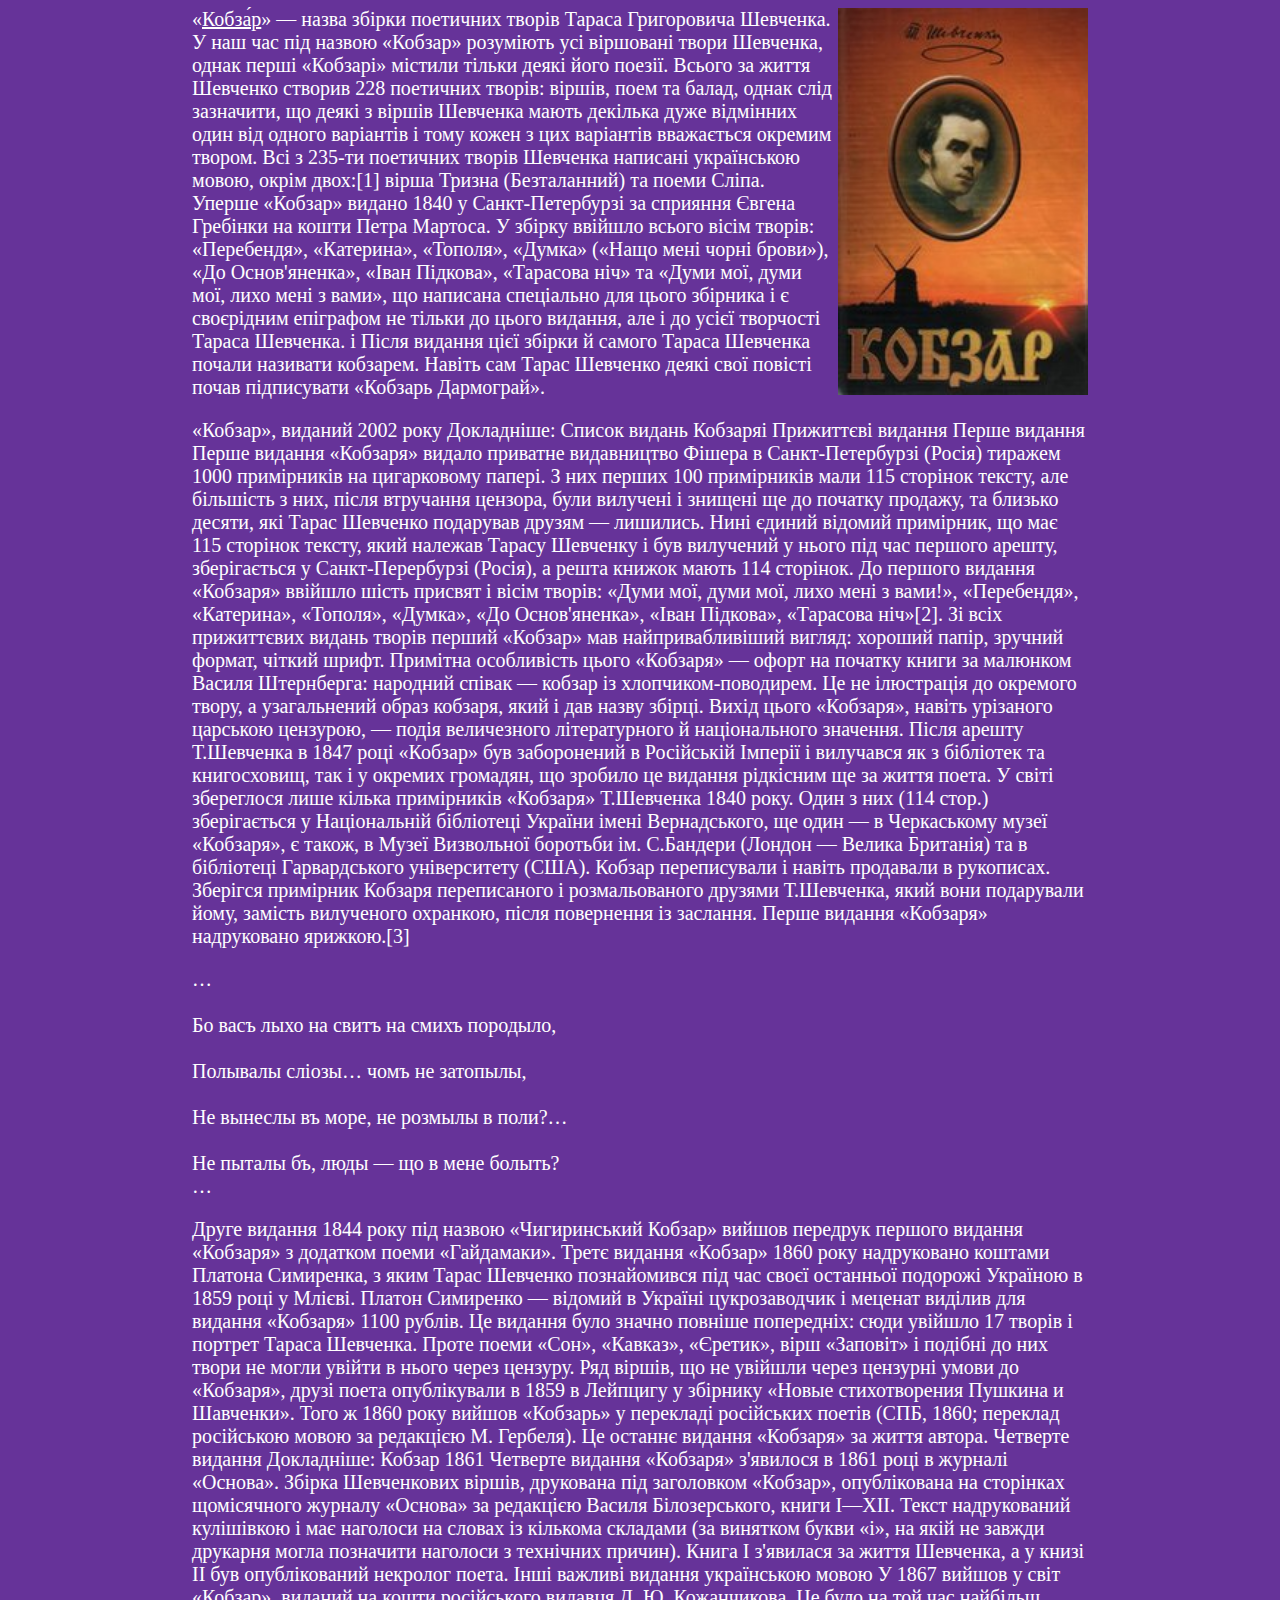
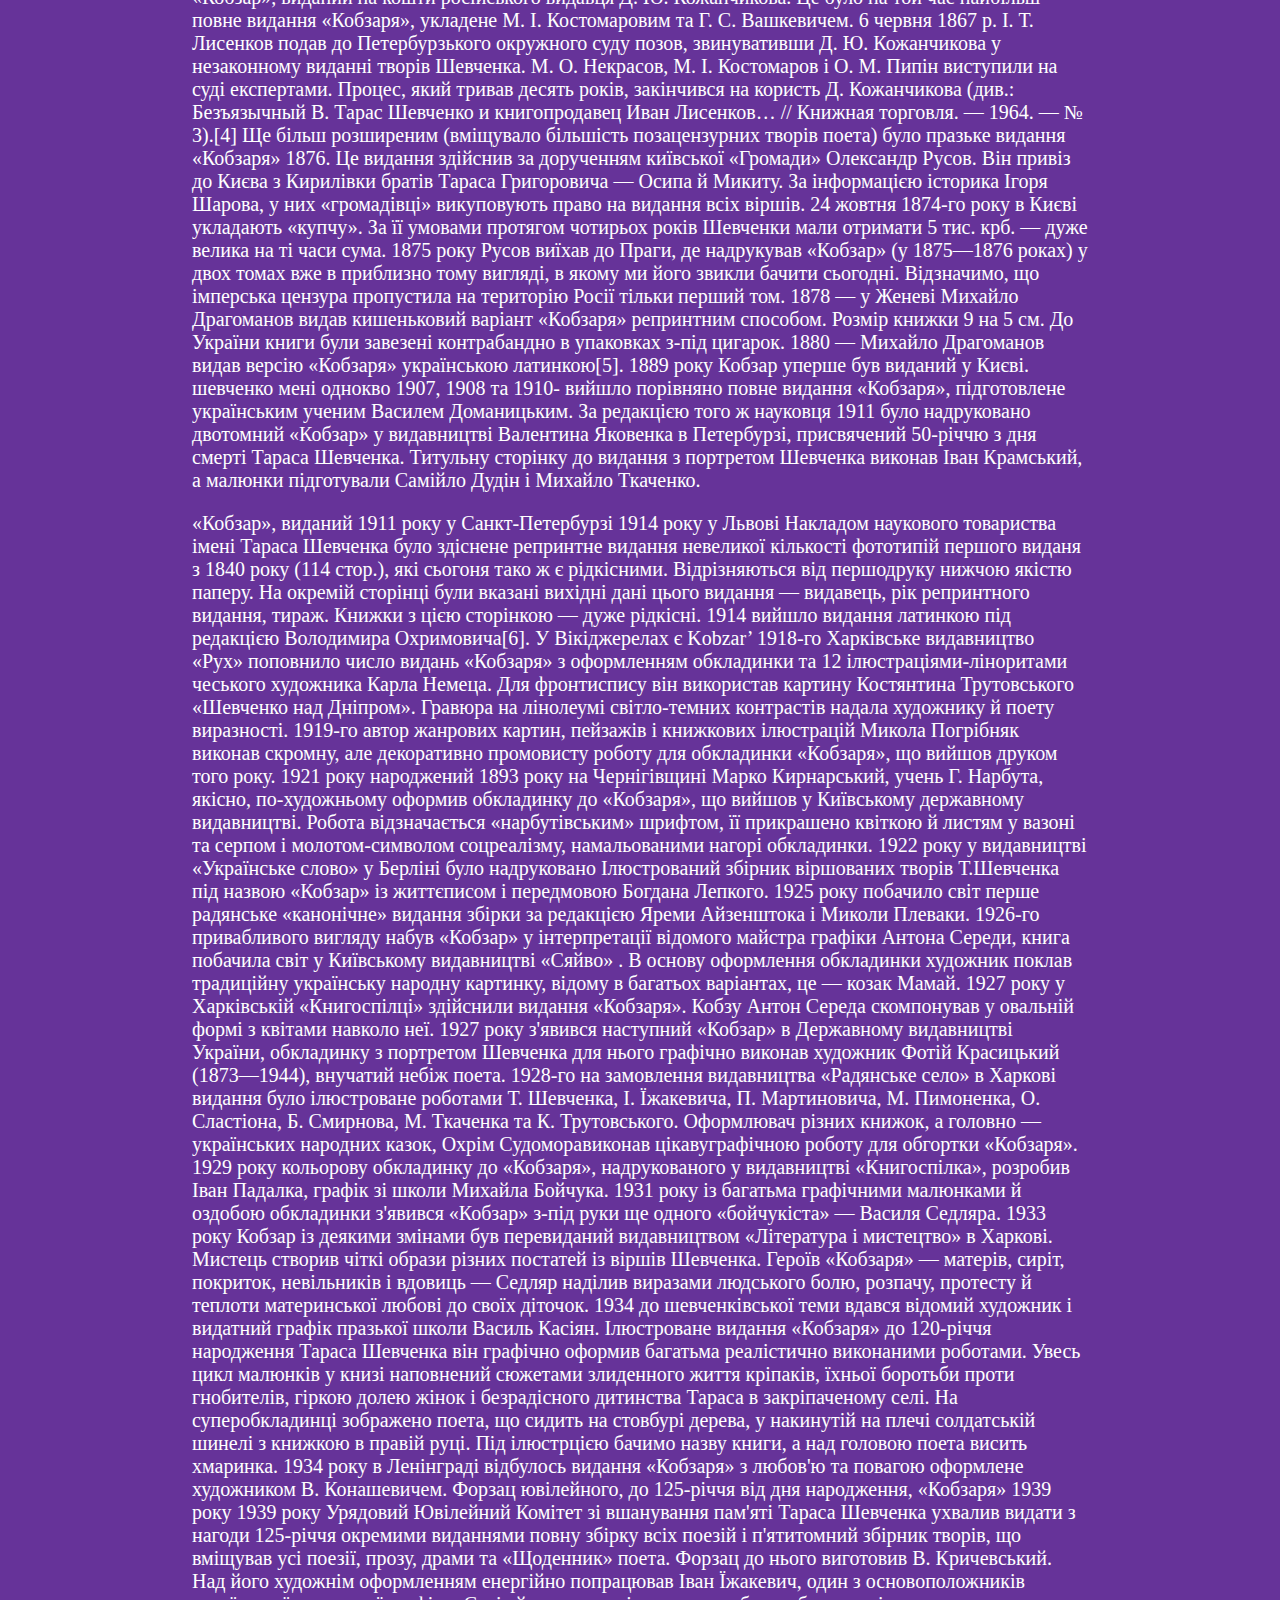
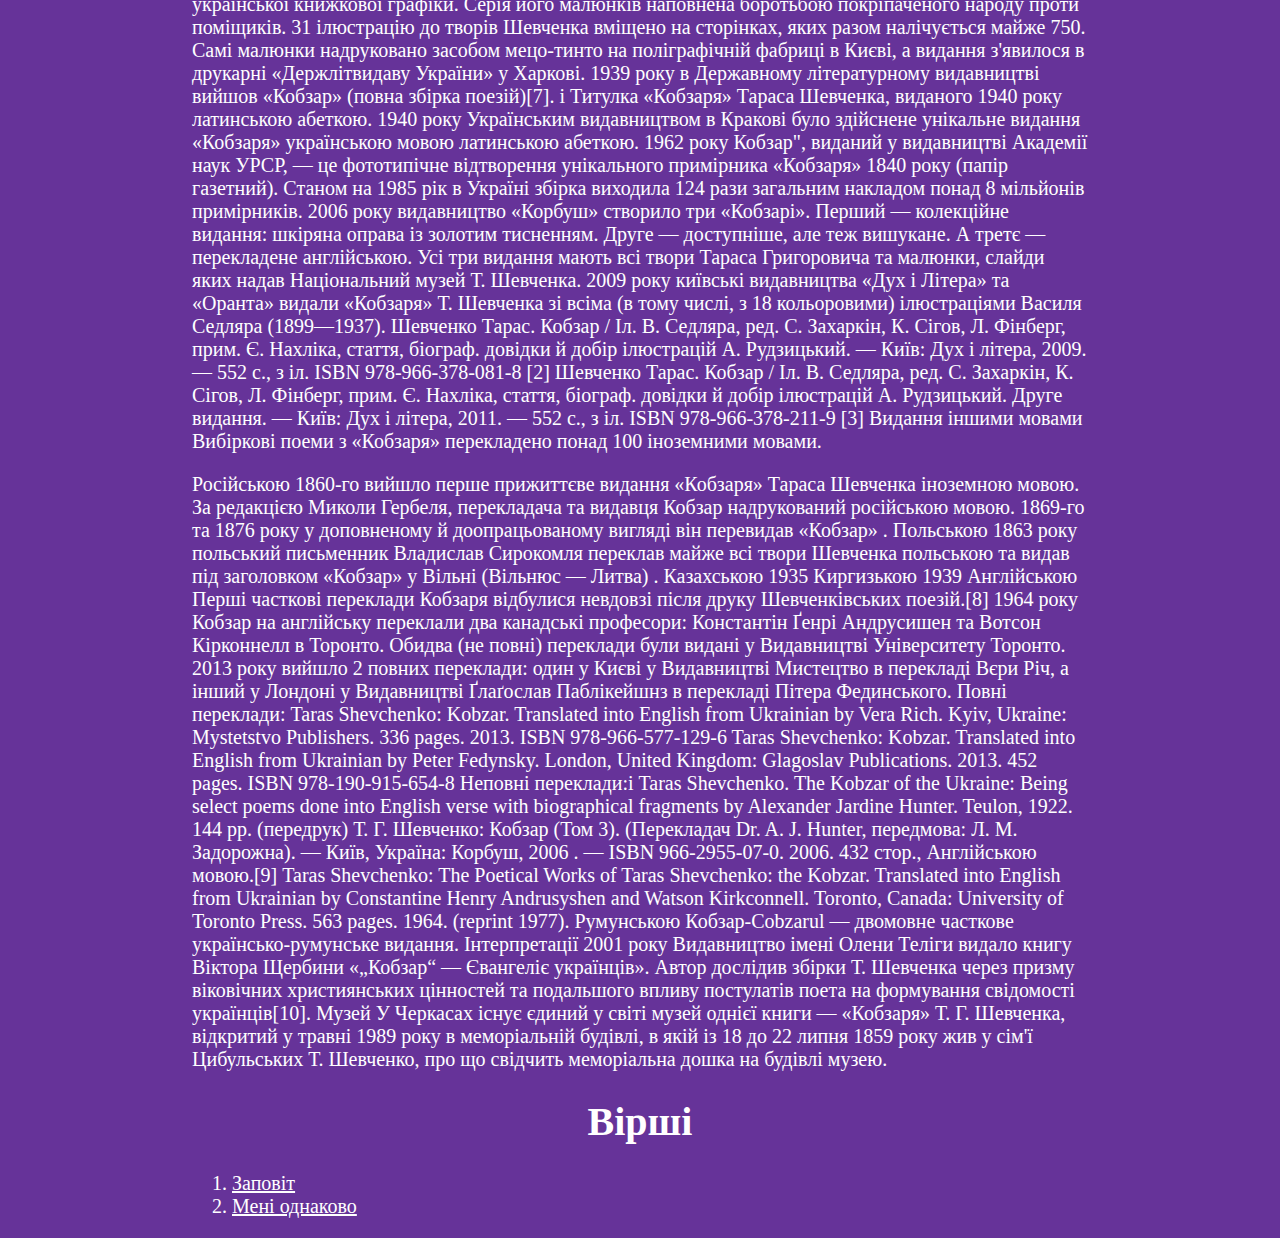
<file: гіперпосилання/index.html>
<html>
<head>
<style>
    body{
	 background:rebeccapurple;
	 color:white;
	 width:70%;
	 margin-left:15%;
	 font-size:20px;
	}
	a{
	  color:white;
	}
	.polis{
	     text-decoration:none;
	}
</style>
</head>
<body>
<p><img src="1.jpeg" align="right" width="250px">«<a href="zapovit.html ">Кобза́р</a>» — назва збірки поетичних творів Тараса Григоровича Шевченка. У наш час під назвою «Кобзар» розуміють усі віршовані твори Шевченка, однак перші «Кобзарі» містили тільки деякі його поезії. Всього за життя Шевченко створив 228 поетичних творів: віршів, поем та балад, однак слід зазначити, що деякі з віршів Шевченка мають декілька дуже відмінних один від одного варіантів і тому кожен з цих варіантів вважається окремим твором.
Всі з 235-ти поетичних творів Шевченка написані українською мовою, окрім двох:[1] вірша Тризна (Безталанний) та поеми Сліпа. Уперше «Кобзар» видано 1840 у Санкт-Петербурзі за сприяння Євгена Гребінки на кошти Петра Мартоса. У збірку ввійшло всього вісім творів: «Перебендя», «Катерина», «Тополя», «Думка» («Нащо мені чорні брови»), «До Основ'яненка», «Іван Підкова», «Тарасова ніч» та «Думи мої, думи мої, лихо мені з вами», що написана спеціально для цього збірника і є своєрідним епіграфом не тільки до цього видання, але і до усієї творчості Тараса Шевченка. і Після видання цієї збірки й самого Тараса Шевченка почали називати кобзарем. Навіть сам Тарас Шевченко деякі свої повісті почав підписувати «Кобзарь Дармограй».</p>

<p>«Кобзар», виданий 2002 року Докладніше: Список видань Кобзаряі Прижиттєві видання Перше видання Перше видання «Кобзаря» видало приватне видавництво Фішера в Санкт-Петербурзі (Росія) тиражем 1000 примірників на цигарковому папері. З них перших 100 примірників мали 115 сторінок тексту, але більшість з них, після втручання цензора, були вилучені і знищені ще до початку продажу, та близько десяти, які Тарас Шевченко подарував друзям — лишились. Нині єдиний відомий примірник, що має 115 сторінок тексту, який належав Тарасу Шевченку і був вилучений у нього під час першого арешту, зберігається у Санкт-Перербурзі (Росія), а решта книжок мають 114 сторінок. До першого видання «Кобзаря» ввійшло шість присвят і вісім творів: «Думи мої, думи мої, лихо мені з вами!», «Перебендя», «Катерина», «Тополя», «Думка», «До Основ'яненка», «Іван Підкова», «Тарасова ніч»[2]. Зі всіх прижиттєвих видань творів перший «Кобзар» мав найпривабливіший вигляд: хороший папір, зручний формат, чіткий шрифт. Примітна особливість цього «Кобзаря» — офорт на початку книги за малюнком Василя Штернберга: народний співак — кобзар із хлопчиком-поводирем. Це не ілюстрація до окремого твору, а узагальнений образ кобзаря, який і дав назву збірці. Вихід цього «Кобзаря», навіть урізаного царською цензурою, — подія величезного літературного й національного значення. Після арешту Т.Шевченка в 1847 році «Кобзар» був заборонений в Російській Імперії і вилучався як з бібліотек та книгосховищ, так і у окремих громадян, що зробило це видання рідкісним ще за життя поета. У світі збереглося лише кілька примірників «Кобзаря» Т.Шевченка 1840 року. Один з них (114 стор.) зберігається у Національній бібліотеці України імені Вернадського, ще один — в Черкаському музеї «Кобзаря», є також, в Музеї Визвольної боротьби ім. С.Бандери (Лондон — Велика Британія) та в бібліотеці Гарвардського університету (США). Кобзар переписували і навіть продавали в рукописах. Зберігся примірник Кобзаря переписаного і розмальованого друзями Т.Шевченка, який вони подарували йому, замість вилученого охранкою, після повернення із заслання. Перше видання «Кобзаря» надруковано ярижкою.[3]<p/>

…<br>
<br>Бо васъ лыхо на свитъ на смихъ породыло,<br>
<br>Полывалы сліозы… чомъ не затопылы,<br>
<br>Не вынеслы въ море, не розмылы в поли?…<br>
<br>Не пыталы бъ, люды — що в мене болыть?<br>
…<br>
<p>Друге видання 1844 року під назвою «Чигиринський Кобзар» вийшов передрук першого видання «Кобзаря» з додатком поеми «Гайдамаки». Третє видання «Кобзар» 1860 року надруковано коштами Платона Симиренка, з яким Тарас Шевченко познайомився під час своєї останньої подорожі Україною в 1859 році у Млієві. Платон Симиренко — відомий в Україні цукрозаводчик і меценат виділив для видання «Кобзаря» 1100 рублів. Це видання було значно повніше попередніх: сюди увійшло 17 творів і портрет Тараса Шевченка. Проте поеми «Сон», «Кавказ», «Єретик», вірш «Заповіт» і подібні до них твори не могли увійти в нього через цензуру. Ряд віршів, що не увійшли через цензурні умови до «Кобзаря», друзі поета опублікували в 1859 в Лейпцигу у збірнику «Новые стихотворения Пушкина и Шавченки». Того ж 1860 року вийшов «Кобзарь» у перекладі російських поетів (СПБ, 1860; переклад російською мовою за редакцією М. Гербеля). Це останнє видання «Кобзаря» за життя автора. Четверте видання Докладніше: Кобзар 1861 Четверте видання «Кобзаря» з'явилося в 1861 році в журналі «Основа». Збірка Шевченкових віршів, друкована під заголовком «Кобзар», опублікована на сторінках щомісячного журналу «Основа» за редакцією Василя Білозерського, книги I—XII. Текст надрукований кулішівкою і має наголоси на словах із кількома складами (за винятком букви «і», на якій не завжди друкарня могла позначити наголоси з технічних причин). Книга I з'явилася за життя Шевченка, а у книзі II був опублікований некролог поета. Інші важливі видання українською мовою У 1867 вийшов у світ «Кобзар», виданий на кошти російського видавця Д. Ю. Кожанчикова. Це було на той час найбільш повне видання «Кобзаря», укладене М. І. Костомаровим та Г. С. Вашкевичем. 6 червня 1867 р. І. Т. Лисенков подав до Петербурзького окружного суду позов, звинувативши Д. Ю. Кожанчикова у незаконному виданні творів Шевченка. М. О. Некрасов, М. І. Костомаров і О. М. Пипін виступили на суді експертами. Процес, який тривав десять років, закінчився на користь Д. Кожанчикова (див.: Безъязычный В. Тарас Шевченко и книгопродавец Иван Лисенков… // Книжная торговля. — 1964. — № 3).[4] Ще більш розширеним (вміщувало більшість позацензурних творів поета) було празьке видання «Кобзаря» 1876. Це видання здійснив за дорученням київської «Громади» Олександр Русов. Він привіз до Києва з Кирилівки братів Тараса Григоровича — Осипа й Микиту. За інформацією історика Ігоря Шарова, у них «громадівці» викуповують право на видання всіх віршів. 24 жовтня 1874-го року в Києві укладають «купчу». За її умовами протягом чотирьох років Шевченки мали отримати 5 тис. крб. — дуже велика на ті часи сума. 1875 року Русов виїхав до Праги, де надрукував «Кобзар» (у 1875—1876 роках) у двох томах вже в приблизно тому вигляді, в якому ми його звикли бачити сьогодні. Відзначимо, що імперська цензура пропустила на територію Росії тільки перший том. 1878 — у Женеві Михайло Драгоманов видав кишеньковий варіант «Кобзаря» репринтним способом. Розмір книжки 9 на 5 см. До України книги були завезені контрабандно в упаковках з-під цигарок. 1880 — Михайло Драгоманов видав версію «Кобзаря» українською латинкою[5]. 1889 року Кобзар уперше був виданий у Києві. шевченко мені однокво 1907, 1908 та 1910- вийшло порівняно повне видання «Кобзаря», підготовлене українським ученим Василем Доманицьким. За редакцією того ж науковця 1911 було надруковано двотомний «Кобзар» у видавництві Валентина Яковенка в Петербурзі, присвячений 50-річчю з дня смерті Тараса Шевченка. Титульну сторінку до видання з портретом Шевченка виконав Іван Крамський, а малюнки підготували Самійло Дудін і Михайло Ткаченко.</p>
<p>«Кобзар», виданий 1911 року у Санкт-Петербурзі 1914 року у Львові Накладом наукового товариства імені Тараса Шевченка було здіснене репринтне видання невеликої кількості фототипій першого виданя з 1840 року (114 стор.), які сьогоня тако ж є рідкісними. Відрізняються від першодруку нижчою якістю паперу. На окремій сторінці були вказані вихідні дані цього видання — видавець, рік репринтного видання, тираж. Книжки з цією сторінкою — дуже рідкісні. 1914 вийшло видання латинкою під редакцією Володимира Охримовича[6]. У Вікіджерелах є Kobzar’ 1918-го Харківське видавництво «Рух» поповнило число видань «Кобзаря» з оформленням обкладинки та 12 ілюстраціями-ліноритами чеського художника Карла Немеца. Для фронтиспису він використав картину Костянтина Трутовського «Шевченко над Дніпром». Гравюра на лінолеумі світло-темних контрастів надала художнику й поету виразності. 1919-го автор жанрових картин, пейзажів і книжкових ілюстрацій Микола Погрібняк виконав скромну, але декоративно промовисту роботу для обкладинки «Кобзаря», що вийшов друком того року. 1921 року народжений 1893 року на Чернігівщині Марко Кирнарський, учень Г. Нарбута, якісно, по-художньому оформив обкладинку до «Кобзаря», що вийшов у Київському державному видавництві. Робота відзначається «нарбутівським» шрифтом, її прикрашено квіткою й листям у вазоні та серпом і молотом-символом соцреалізму, намальованими нагорі обкладинки. 1922 року у видавництві «Українське слово» у Берліні було надруковано Ілюстрований збірник віршованих творів Т.Шевченка під назвою «Кобзар» із життєписом і передмовою Богдана Лепкого. 1925 року побачило світ перше радянське «канонічне» видання збірки за редакцією Яреми Айзенштока і Миколи Плеваки. 1926-го привабливого вигляду набув «Кобзар» у інтерпретації відомого майстра графіки Антона Середи, книга побачила світ у Київському видавництві «Сяйво» . В основу оформлення обкладинки художник поклав традиційну українську народну картинку, відому в багатьох варіантах, це — козак Мамай. 1927 року у Харківській «Книгоспілці» здійснили видання «Кобзаря». Кобзу Антон Середа скомпонував у овальній формі з квітами навколо неї. 1927 року з'явився наступний «Кобзар» в Державному видавництві України, обкладинку з портретом Шевченка для нього графічно виконав художник Фотій Красицький (1873—1944), внучатий небіж поета. 1928-го на замовлення видавництва «Радянське село» в Харкові видання було ілюстроване роботами Т. Шевченка, І. Їжакевича, П. Мартиновича, М. Пимоненка, О. Сластіона, Б. Смирнова, М. Ткаченка та К. Трутовського. Оформлювач різних книжок, а головно — українських народних казок, Охрім Судоморавиконав цікавуграфічною роботу для обгортки «Кобзаря». 1929 року кольорову обкладинку до «Кобзаря», надрукованого у видавництві «Книгоспілка», розробив Іван Падалка, графік зі школи Михайла Бойчука. 1931 року із багатьма графічними малюнками й оздобою обкладинки з'явився «Кобзар» з-під руки ще одного «бойчукіста» — Василя Седляра. 1933 року Кобзар із деякими змінами був перевиданий видавництвом «Література і мистецтво» в Харкові. Мистець створив чіткі образи різних постатей із віршів Шевченка. Героїв «Кобзаря» — матерів, сиріт, покриток, невільників і вдовиць — Седляр наділив виразами людського болю, розпачу, протесту й теплоти материнської любові до своїх діточок. 1934 до шевченківської теми вдався відомий художник і видатний графік празької школи Василь Касіян. Ілюстроване видання «Кобзаря» до 120-річчя народження Тараса Шевченка він графічно оформив багатьма реалістично виконаними роботами. Увесь цикл малюнків у книзі наповнений сюжетами злиденного життя кріпаків, їхньої боротьби проти гнобителів, гіркою долею жінок і безрадісного дитинства Тараса в закріпаченому селі. На суперобкладинці зображено поета, що сидить на стовбурі дерева, у накинутій на плечі солдатській шинелі з книжкою в правій руці. Під ілюстрцією бачимо назву книги, а над головою поета висить хмаринка. 1934 року в Ленінграді відбулось видання «Кобзаря» з любов'ю та повагою оформлене художником В. Конашевичем. Форзац ювілейного, до 125-річчя від дня народження, «Кобзаря» 1939 року 1939 року Урядовий Ювілейний Комітет зі вшанування пам'яті Тараса Шевченка ухвалив видати з нагоди 125-річчя окремими виданнями повну збірку всіх поезій і п'ятитомний збірник творів, що вміщував усі поезії, прозу, драми та «Щоденник» поета. Форзац до нього виготовив В. Кричевський. Над його художнім оформленням енергійно попрацював Іван Їжакевич, один з основоположників української книжкової графіки. Серія його малюнків наповнена боротьбою покріпаченого народу проти поміщиків. 31 ілюстрацію до творів Шевченка вміщено на сторінках, яких разом налічується майже 750. Самі малюнки надруковано засобом мецо-тинто на поліграфічній фабриці в Києві, а видання з'явилося в друкарні «Держлітвидаву України» у Харкові. 1939 року в Державному літературному видавництві вийшов «Кобзар» (повна збірка поезій)[7]. і Титулка «Кобзаря» Тараса Шевченка, виданого 1940 року латинською абеткою. 1940 року Українським видавництвом в Кракові було здійснене унікальне видання «Кобзаря» українською мовою латинською абеткою. 1962 року Кобзар", виданий у видавництві Академії наук УРСР, — це фототипічне відтворення унікального примірника «Кобзаря» 1840 року (папір газетний). Станом на 1985 рік в Україні збірка виходила 124 рази загальним накладом понад 8 мільйонів примірників. 2006 року видавництво «Корбуш» створило три «Кобзарі». Перший — колекційне видання: шкіряна оправа із золотим тисненням. Друге — доступніше, але теж вишукане. А третє — перекладене англійською. Усі три видання мають всі твори Тараса Григоровича та малюнки, слайди яких надав Національний музей Т. Шевченка. 2009 року київські видавництва «Дух і Літера» та «Оранта» видали «Кобзаря» Т. Шевченка зі всіма (в тому числі, з 18 кольоровими) ілюстраціями Василя Седляра (1899—1937). Шевченко Тарас. Кобзар / Іл. В. Седляра, ред. С. Захаркін, К. Сігов, Л. Фінберг, прим. Є. Нахліка, стаття, біограф. довідки й добір ілюстрацій А. Рудзицький. — Київ: Дух і літера, 2009. — 552 с., з іл. ISBN 978-966-378-081-8 [2] Шевченко Тарас. Кобзар / Іл. В. Седляра, ред. С. Захаркін, К. Сігов, Л. Фінберг, прим. Є. Нахліка, стаття, біограф. довідки й добір ілюстрацій А. Рудзицький. Друге видання. — Київ: Дух і літера, 2011. — 552 с., з іл. ISBN 978-966-378-211-9 [3] Видання іншими мовами Вибіркові поеми з «Кобзаря» перекладено понад 100 іноземними мовами.</p>
<p>Російською 1860-го вийшло перше прижиттєве видання «Кобзаря» Тараса Шевченка іноземною мовою. За редакцією Миколи Гербеля, перекладача та видавця Кобзар надрукований російською мовою. 1869-го та 1876 року у доповненому й доопрацьованому вигляді він перевидав «Кобзар» . Польською 1863 року польський письменник Владислав Сирокомля переклав майже всі твори Шевченка польською та видав під заголовком «Кобзар» у Вільні (Вільнюс — Литва) . Казахською 1935 Киргизькою 1939 Англійською Перші часткові переклади Кобзаря відбулися невдовзі після друку Шевченківських поезій.[8] 1964 року Кобзар на англійську переклали два канадські професори: Константін Ґенрі Андрусишен та Вотсон Кірконнелл в Торонто. Обидва (не повні) переклади були видані у Видавництві Університету Торонто. 2013 року вийшло 2 повних переклади: один у Києві у Видавництві Мистецтво в перекладі Вєри Річ, а інший у Лондоні у Видавництві Ґлаґослав Паблікейшнз в перекладі Пітера Фединського. Повні переклади: Taras Shevchenko: Kobzar. Translated into English from Ukrainian by Vera Rich. Kyiv, Ukraine: Mystetstvo Publishers. 336 pages. 2013. ISBN 978-966-577-129-6 Taras Shevchenko: Kobzar. Translated into English from Ukrainian by Peter Fedynsky. London, United Kingdom: Glagoslav Publications. 2013. 452 pages. ISBN 978-190-915-654-8 Неповні переклади:і Taras Shevchenko. The Kobzar of the Ukraine: Being select poems done into English verse with biographical fragments by Alexander Jardine Hunter. Teulon, 1922. 144 pp. (передрук) Т. Г. Шевченко: Кобзар (Том 3). (Перекладач Dr. A. J. Hunter, передмова: Л. М. Задорожна). — Київ, Україна: Корбуш, 2006 . — ISBN 966-2955-07-0. 2006. 432 стор., Англійською мовою.[9] Taras Shevchenko: The Poetical Works of Taras Shevchenko: the Kobzar. Translated into English from Ukrainian by Constantine Henry Andrusyshen and Watson Kirkconnell. Toronto, Canada: University of Toronto Press. 563 pages. 1964. (reprint 1977). Румунською Кобзар-Cobzarul — двомовне часткове українсько-румунське видання. Інтерпретації 2001 року Видавництво імені Олени Теліги видало книгу Віктора Щербини «„Кобзар“ — Євангеліє українців». Автор дослідив збірки Т. Шевченка через призму віковічних християнських цінностей та подальшого впливу постулатів поета на формування свідомості українців[10]. Музей У Черкасах існує єдиний у світі музей однієї книги — «Кобзаря» Т. Г. Шевченка, відкритий у травні 1989 року в меморіальній будівлі, в якій із 18 до 22 липня 1859 року жив у сім'ї Цибульських Т. Шевченко, про що свідчить меморіальна дошка на будівлі музею.</p>
<h1 align="center">Вірші</h1>
<ol>
      <li><a href="zapovit.html">Заповіт</a></li>
	  <li><a href="meniodnakovo.html">Мені однаково</a></li>
</ol>
</body>
</html>
</file>
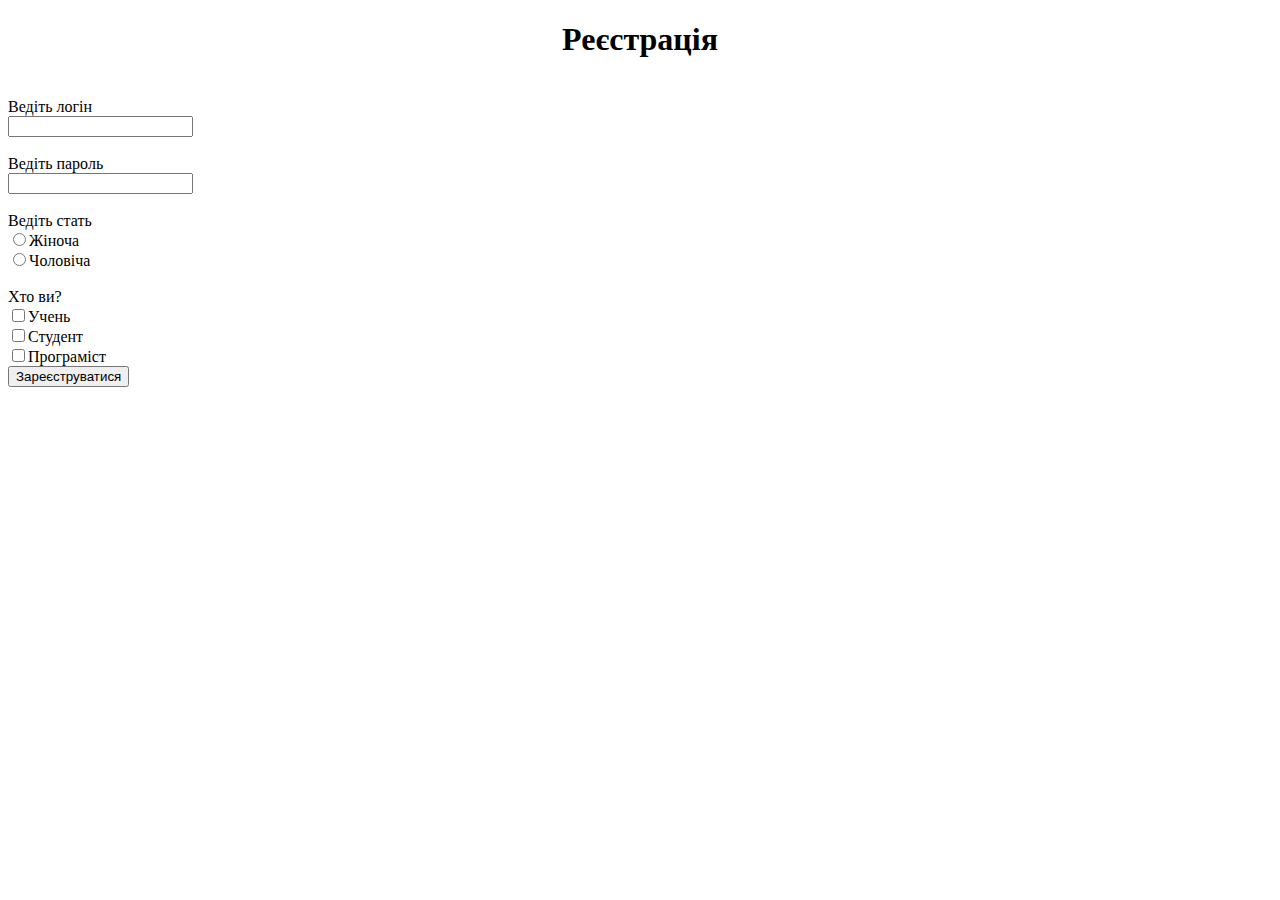
<file: reg.html>
<!DOCTYPE html>
<html lang="en">
<head>
    <meta charset="UTF-8">
    <meta name="viewport" content="width=device-width, initial-scale=1.0">
    <title>Document</title>
</head>
<body>
   <h1 align="center">Реєстрація</h1>
   <br>Ведіть логін</br>
   <input type="email" name="" id=""><br>
   <br>Ведіть пароль</br>
   <input type="password" name="" id=""><br>
   <br>Ведіть стать</br>
   <input type="radio" nam" id="">Жіноча<br>
   <input type="radio" nam" id="">Чоловіча<br>
   <br>Хто ви?</br>
   <input type="checkbox" name="" id="">Учень<br>
   <input type="checkbox" name="" id="">Студент<br>
   <input type="checkbox" name="" id="">Програміст<br>
   <input type="button" value="Зареєструватися"><br>
</body>
</html>
</file>
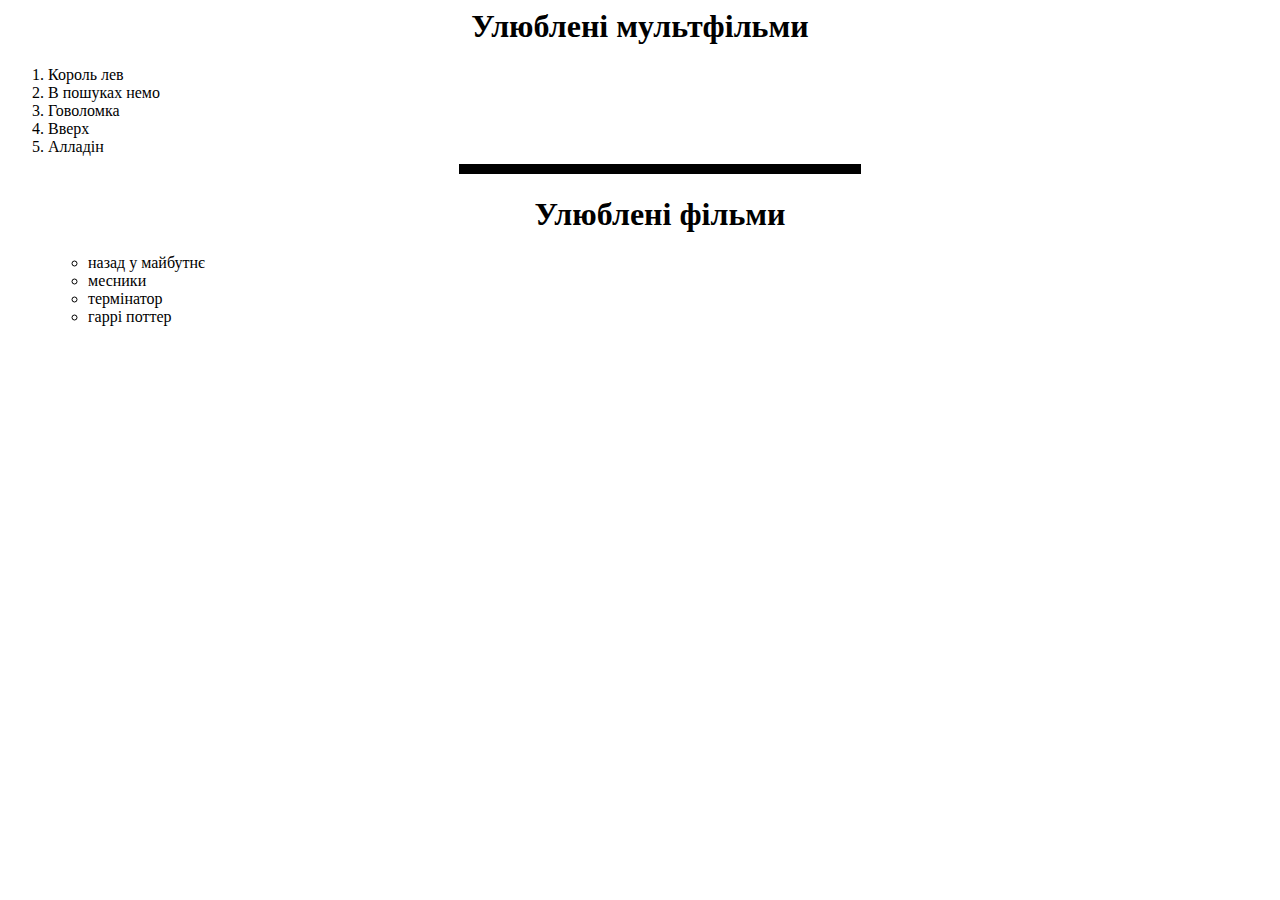
<file: t3test.html>
<html>
<head>
<style>

</style> 
</head>
<body>
 <h1 align="center">Улюблені мультфільми</h1>
 <ol>
      <li>Король лев</li>
      <li>В пошуках немо</li>
      <li>Говоломка</li>
      <li>Вверх</li>
      <li>Алладін</li>
<hr size="10px" color="black" width="400px">
<h1 align="center">Улюблені фільми</h1>
<ul>
     <li>назад у майбутнє</li>
     <li>месники</li>
     <li>термінатор</li>
     <li>гаррі поттер</li>
</ul>
</ol>
</body>
</html>
</file>
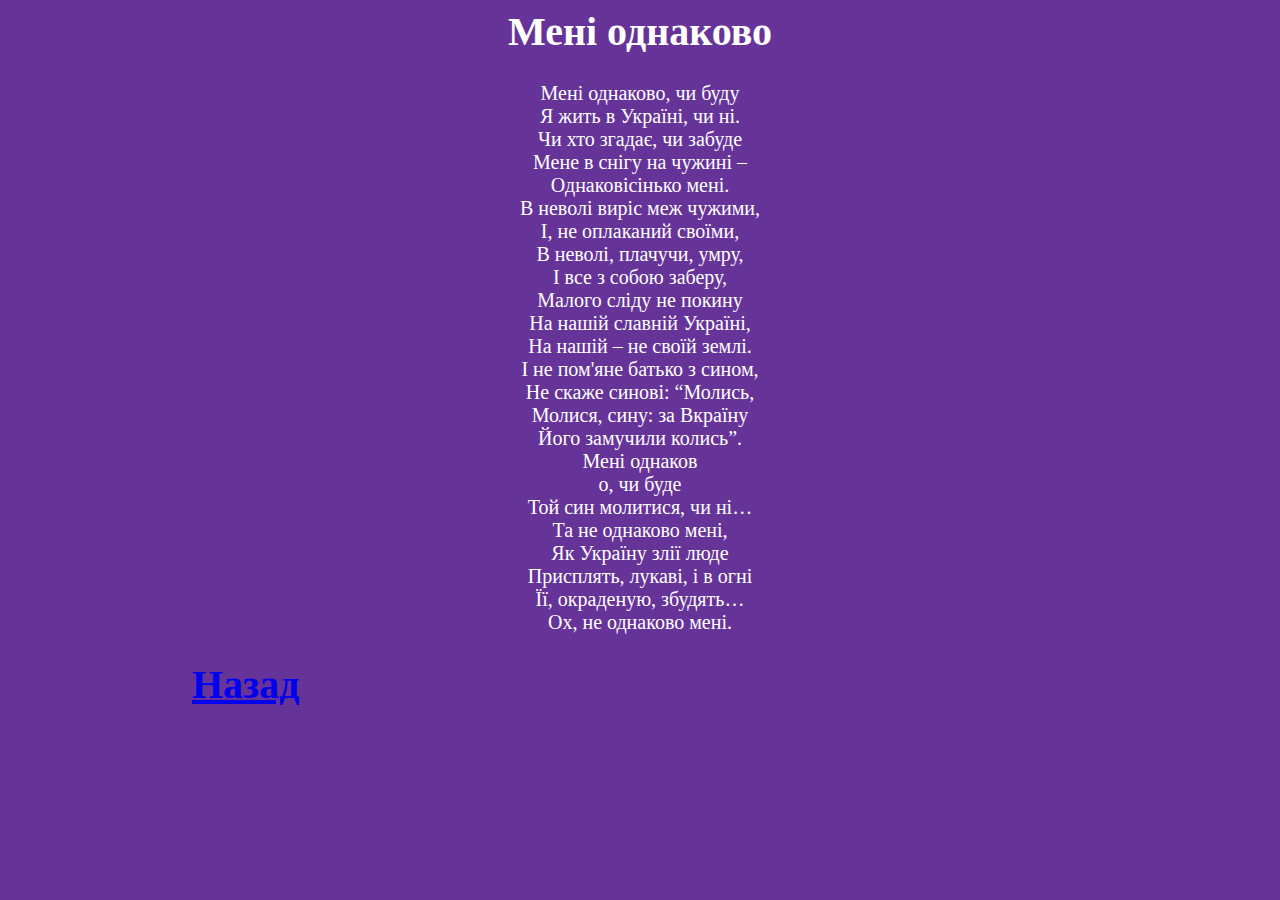
<file: гіперпосилання/meniodnakovo.html>
<html>
<head>
<style>
    body{
	 background:rebeccapurple;
	 color:white;
	 width:70%;
	 margin-left:15%;
	 font-size:20px;
	}
</style>
</head>
<body>
<h1 align="center">Мені однаково</h1>
<p align="center">Мені однаково, чи буду<br>
Я жить в Україні, чи ні.<br>
Чи хто згадає, чи забуде<br>
Мене в снігу на чужині –<br>
Однаковісінько мені.<br>
В неволі виріс меж чужими,<br>
І, не оплаканий своїми,<br>
В неволі, плачучи, умру,<br>
І все з собою заберу,<br>
Малого сліду не покину<br>
На нашій славній Україні,<br>
На нашій – не своїй землі.<br>
І не пом'яне батько з сином,<br>
Не скаже синові: “Молись,<br>
Молися, сину: за Вкраїну<br>

Його замучили колись”.<br>
Мені однаков<br>
о, чи буде<br>
Той син молитися, чи ні…<br>
Та не однаково мені,<br>
Як Україну злії люде<br>
Присплять, лукаві, і в огні<br>
Її, окраденую, збудять…<br>
Ох, не однаково мені.</p>
<h1><a href=index.html>Назад</a></h1>
</body>
</html>
</file>
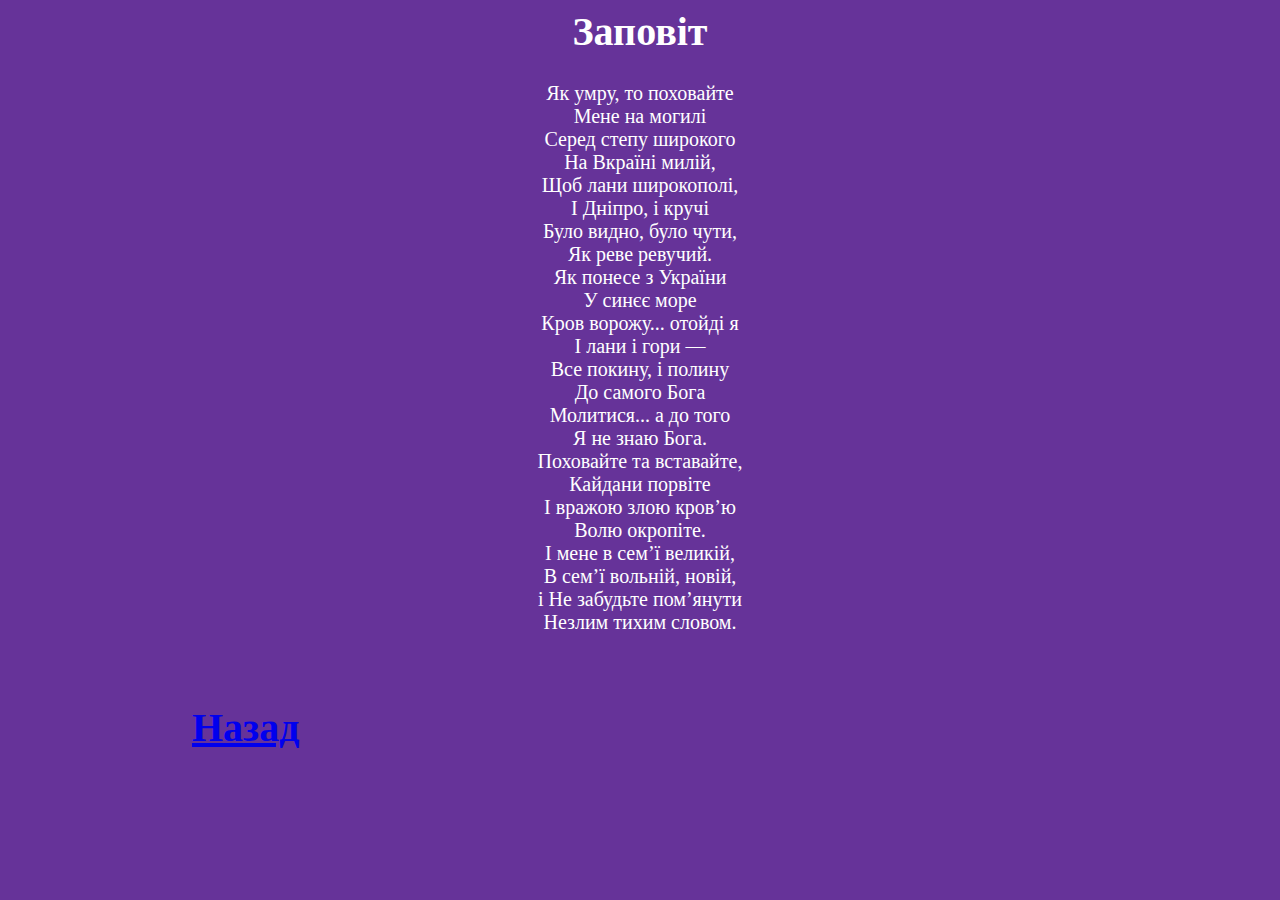
<file: гіперпосилання/zapovit.html>
<html>
<head>
<style>
    body{
	 background:rebeccapurple;
	 color:white;
	 width:70%;
	 margin-left:15%;
	 font-size:20px;
	}
</style>
</head>
<body>
<h1 align="center">Заповіт</h1>
<p align="center">Як умру, то поховайте<br>
Мене на могилі<br>
Серед степу широкого<br>
На Вкраїні милій,<br>
Щоб лани широкополі,<br>
І Дніпро, і кручі<br>
Було видно, було чути,<br>
Як реве ревучий.<br>
Як понесе з України<br>
У синєє море<br>
Кров ворожу... отойді я<br>
І лани і гори —<br>
Все покину, і полину<br>
До самого Бога<br>
Молитися... а до того<br>
Я не знаю Бога.<br>
Поховайте та вставайте,<br>
Кайдани порвіте<br>
І вражою злою кров’ю<br>
Волю окропіте.<br>
І мене в сем’ї великій,<br>
В сем’ї вольній, новій,<br>
і Не забудьте пом’янути<br>
Незлим тихим словом.</p><br>
<h1><a href=index.html>Назад</a></h1>
</body>
</html>
</file>
